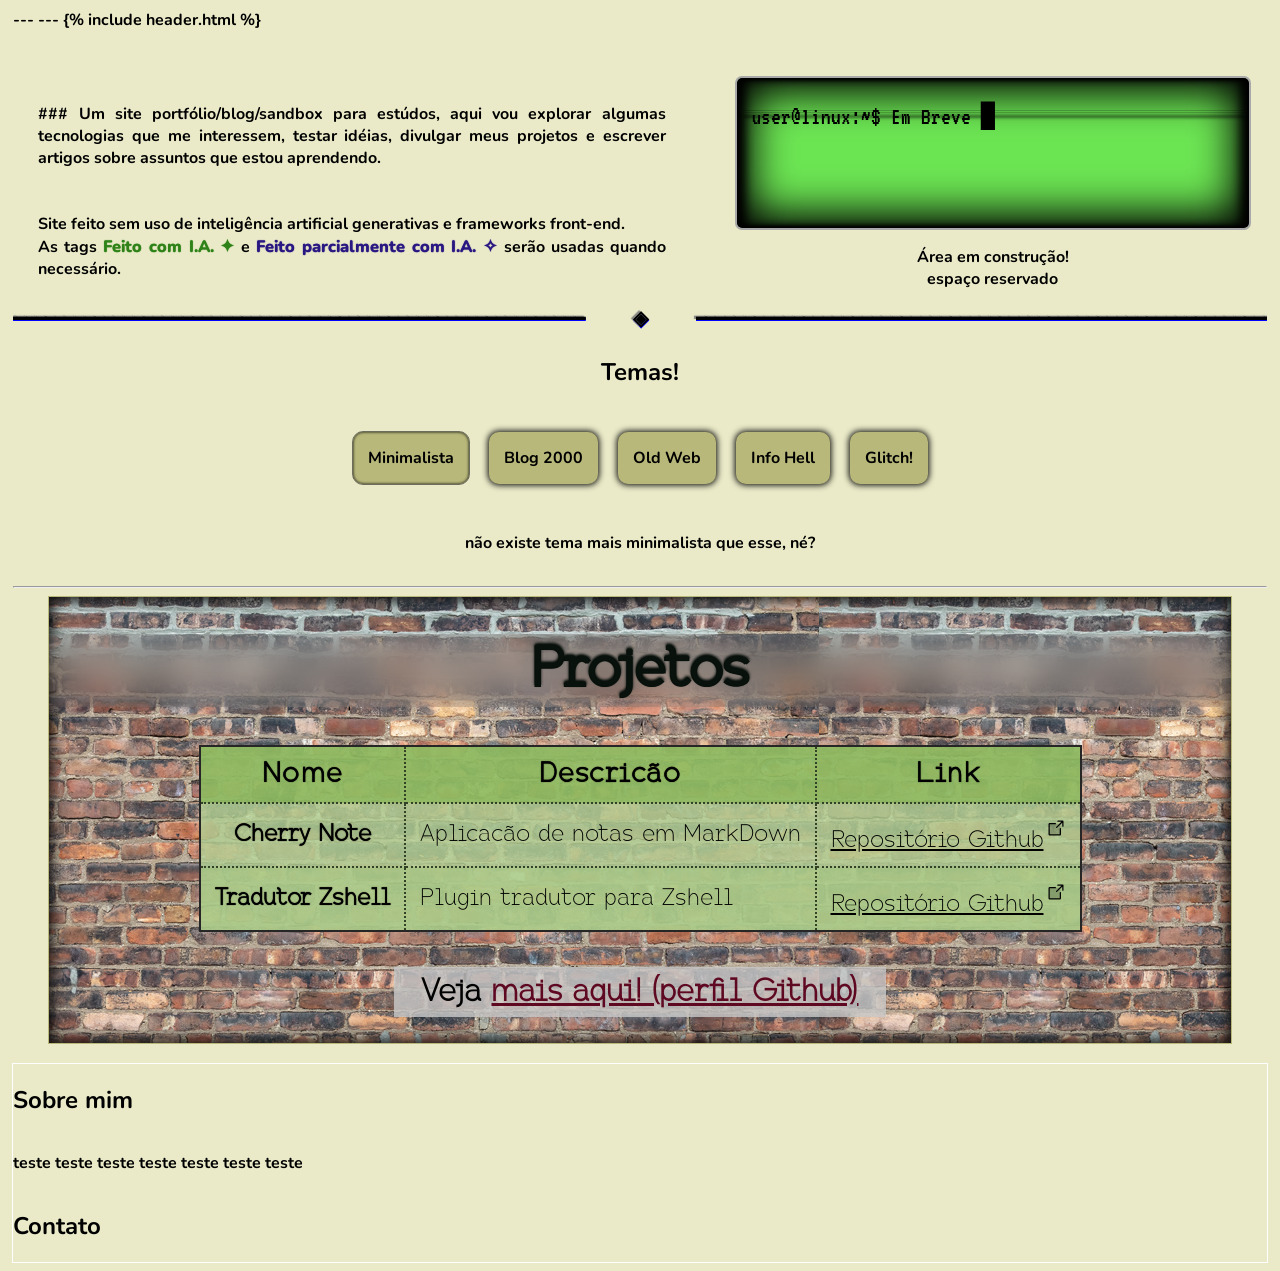
<file: index.html>
---
---
<!DOCTYPE html>
<html lang="pt-BR">
	<head>
		<title>My.Sandbox</title>
		<meta charset="UTF-8">
		<meta name="viewport" content="width=device-width, interactive-widget=resize-content,
										initial scale=1.0'">
        <link rel="shortcut icon" href="./src/favicon.png" type="image/x-icon">
        <link rel="preconnect" href="https://fonts.googleapis.com">
        <link rel="preconnect" href="https://fonts.gstatic.com" crossorigin>
        <link href="https://fonts.googleapis.com/css2?family=Momo+Trust+Display&family=Nunito:ital,wght@0,200..1000;1,200..1000&family=SN+Pro:ital,wght@0,200..900;1,200..900&family=VT323&display=swap" rel="stylesheet">
        <link rel="icon" href="./src/favicon.gif" type="image/gif">
		<link rel="stylesheet" href="css/index.css"/>
        <link rel="stylesheet" href="css/utilities.css">
        <link rel="stylesheet" href="css/header.css">
	</head>

	<body>
        {% include header.html %}
		<div class="header-text flex">
			<div class="text">
				<p>### Um site portfólio/blog/sandbox para estúdos, aqui vou explorar algumas tecnologias que me interessem, testar idéias, divulgar meus projetos e escrever artigos sobre assuntos que estou aprendendo.
				    <br>
				    <br>
				    <br>
				    Site feito sem uso de inteligência artificial generativas e frameworks front-end.<br>
				    As tags <span class="IA-total"> Feito com I.A. ✦ </span> e <span class="IA-parcial"> Feito parcialmente com I.A. ✧ </span>
				    serão usadas quando necessário.
				</p>
			</div>
			<div class="column qrcode">
                <div alt="área em construção" class="placeholder">
                    <p class="vt323 f24 terminal_text" role="img" aria-label="texto terminal">user@linux:~$ Em Breve ▊</p>
                </div>
                <p>Área em construção!<br>espaço reservado</p>
				<!-- <img alt="qr code" src="./src/qr_code.svg">
				     <p>Teste no seu celular!<br>(alguns recursos podem estar indisponíveis)</p> -->
			</div>
		</div>

		<main>

            <span class="line"></span>

			<div class="themes">
				<h2>Temas!</h2>
				<radio-picker arial-label="Butões radiais" role="radiogruop" class="flex">
					<label><input type="radio" id="theme_mini" name="tema" checked>Minimalista</label>
					<label><input type="radio" id="theme_blog" name="tema" >Blog 2000</label>
					<label><input type="radio" id="theme_old" name="tema" >Old Web</label>
					<label><input type="radio" id="theme_info" name="tema" >Info Hell</label>
					<label><input type="radio" id="theme_glitch" name="tema" >Glitch!</label>
				</radio-picker>
				<div class="p">
					<p id="p_mini">não existe tema mais minimalista que esse, né?</p>
					<p id="p_blog">carry on my wayward son...</p>
					<p id="p_old">os anos 90 eram bem mais simples</p>
					<p id="p_info">você quer cookies (não é uma pergunta)</p>
					<p id="p_glitch">G̣̣̣̣<span class="l">l</span><span class="i">i</span><span class="t">ŧ</span><span class="c">c</span><span class="h">ħ</span>!</p>
				</div>
			</div>

            <hr class="hr">

            <noscript>
                <span class="column f28 no_script">Javascript desabilitado no navegador, alguns elementos não irão funcionar corretamente</span>
            </noscript>

            <div class="flex column projetos">
                <h1>Projetos</h1>
                <div class="flex tabela_projetos">
                    <table class="f24">
                        <thead>
                            <tr>
                                <th scope="col">Nome</th>
                                <th scope="col">Descrição</th>
                                <th scope="col">Link</th>
                            </tr>
                        </thead>
                        <tbody>
                            <tr>
                                <th scope="row">Cherry Note</th>
                                <td>Aplicação de notas em MarkDown</td>
                                <td><a href="https://github.com/Sch1mith/cherry-note" target="_blank">Repositório Github<sup><svg xmlns="http://www.w3.org/2000/svg" fill="#000000" viewBox="0 0 256 256" alt="(Abre em uma nova aba)"><path d="M184,80V208a8,8,0,0,1-8,8H48a8,8,0,0,1-8-8V80a8,8,0,0,1,8-8H176A8,8,0,0,1,184,80Z" opacity="0.2"></path><path d="M224,104a8,8,0,0,1-16,0V59.32l-66.33,66.34a8,8,0,0,1-11.32-11.32L196.68,48H152a8,8,0,0,1,0-16h64a8,8,0,0,1,8,8Zm-40,24a8,8,0,0,0-8,8v72H48V80h72a8,8,0,0,0,0-16H48A16,16,0,0,0,32,80V208a16,16,0,0,0,16,16H176a16,16,0,0,0,16-16V136A8,8,0,0,0,184,128Z"></path></svg></sup></a></td>
                            </tr>
                             <tr>
                                <th scope="row">Tradutor Zshell</th>
                                <td>Plugin tradutor para Zshell</td>
                                <td><a href="https://github.com/Sch1mith/zsh-tradutor" target="_blank">Repositório Github<sup><svg xmlns="http://www.w3.org/2000/svg" fill="#000000" viewBox="0 0 256 256" alt="(Abre em uma nova aba)"><path d="M184,80V208a8,8,0,0,1-8,8H48a8,8,0,0,1-8-8V80a8,8,0,0,1,8-8H176A8,8,0,0,1,184,80Z" opacity="0.2"></path><path d="M224,104a8,8,0,0,1-16,0V59.32l-66.33,66.34a8,8,0,0,1-11.32-11.32L196.68,48H152a8,8,0,0,1,0-16h64a8,8,0,0,1,8,8Zm-40,24a8,8,0,0,0-8,8v72H48V80h72a8,8,0,0,0,0-16H48A16,16,0,0,0,32,80V208a16,16,0,0,0,16,16H176a16,16,0,0,0,16-16V136A8,8,0,0,0,184,128Z"></path></svg></sup></a></td>
                             </tr>
                        </tbody>
                    </table>
                </div>
                <h2>Veja <a class="perfil_github" href="https://github.com/Sch1mith" target="_blank">mais aqui! (perfil Github)</a></h2>
            </div>

            <div class="flex column container_sobre_mim">
                <h2>Sobre mim</h2>
                <p class="sobre_mim">teste teste teste teste teste teste teste</p>
                <div class="contato">
                    <h2>Contato</h2>
                    <link-list class="flex"></link-list>
                </div>
            </div>

		</main>
        <script src="./js/sparkle.js"></script>
	</body>
</html>
</file>
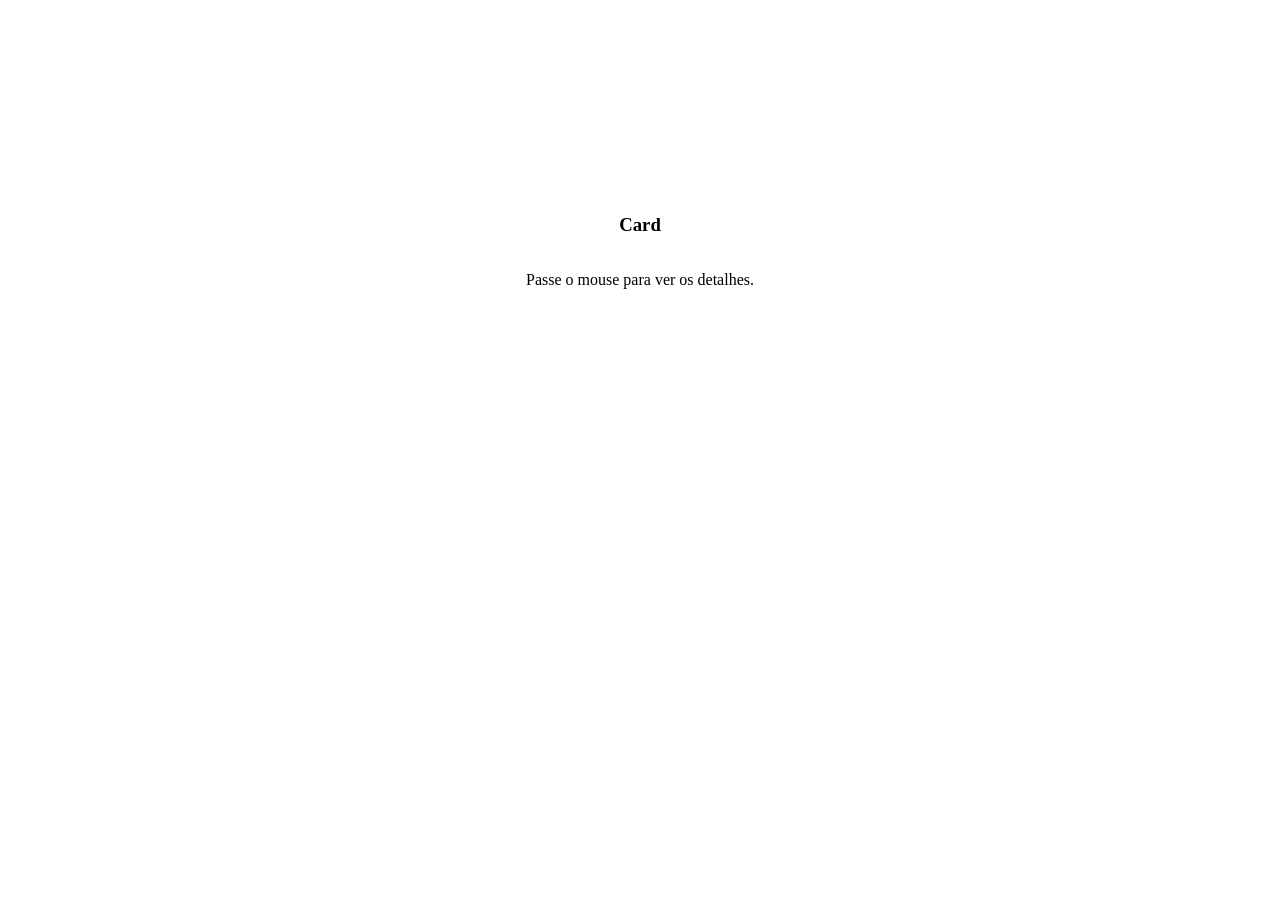
<file: atividades/3d/index.html>
<!DOCTYPE html>
<html lang="pt-BR">
	<head>
		<title>Teste 3D</title>
		<meta charset="utf-8">
		<meta name="viewport" content="width=device-width, interactive-widget=resize-content,
										initial scale=1.0'">
		<link rel="stylesheet" href="./index.css">

	</head>

	<body>
		<main>
			<div class="card-container">
				<div class="card">
					<div class="face front">
						<h3>Card</h3>
						<p>Passe o mouse para ver os detalhes.</p>
					</div>

					<div class="face back">
						<h3>Detalhes Técnicos</h3>
						<ul>
							<li>Distorção: Ativa</li>
							<li>Cores: RGB Split</li>
						</ul>
					</div>
				</div>
			</div>
		</main>
	</body>
</html>
</file>
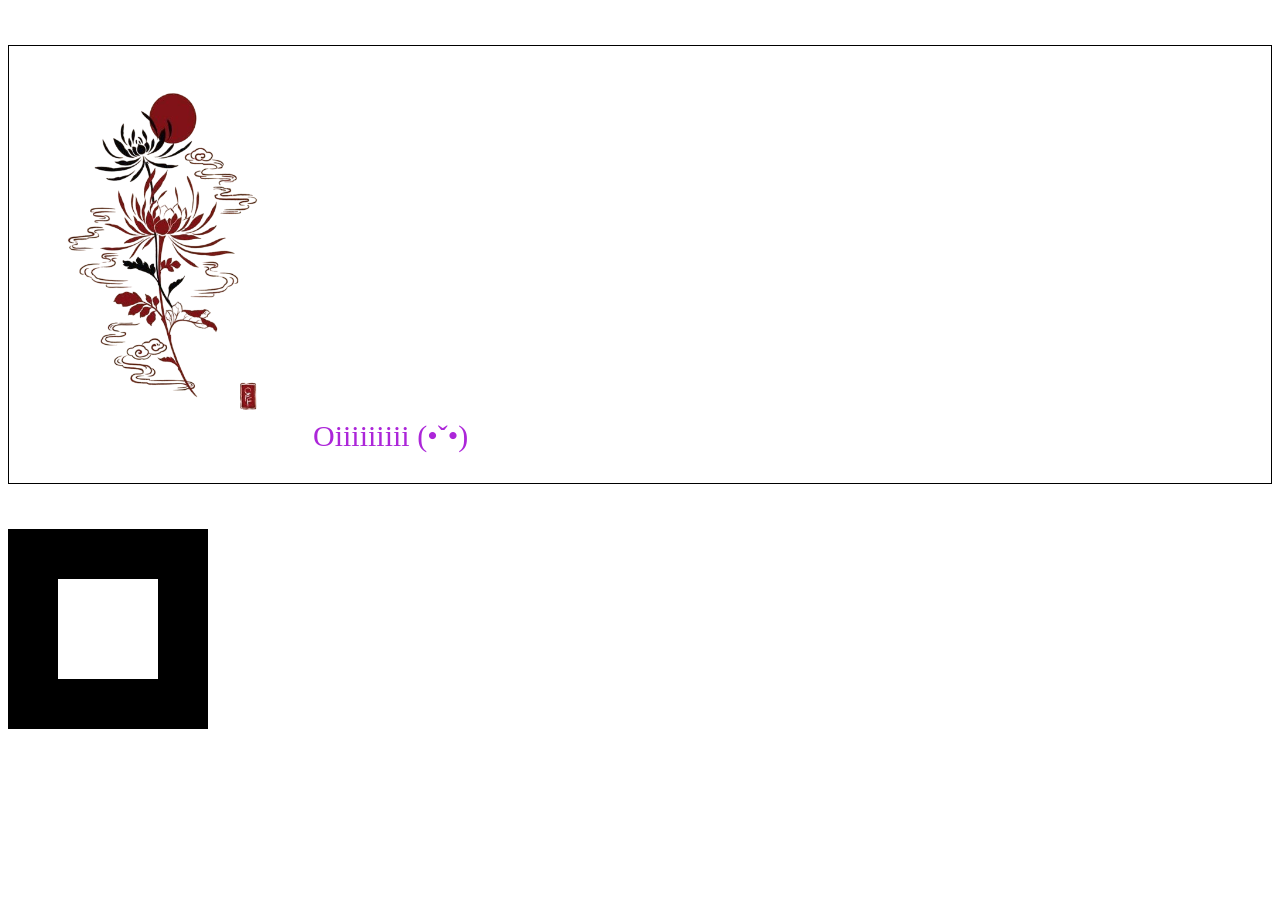
<file: atividades/animacao/index.html>
<!DOCTYPE html>

<html>
	<head>
		<title>animação</title>
		<meta charset="UTF-8">
		<meta name="viewport" content="width=device-width, initial scale=1.0">
		<link rel="stylesheet" href="./index.css">
	</head>

	<body>
		<div class="texto">
			<img alt="" src="./rosa.png"/>
			<p>Oiiiiiiiii (•ˇ•)</p>
		</div>
		<div class="pai">
			<div class="svg"></div>
		</div>
	</body>
</html>
</file>
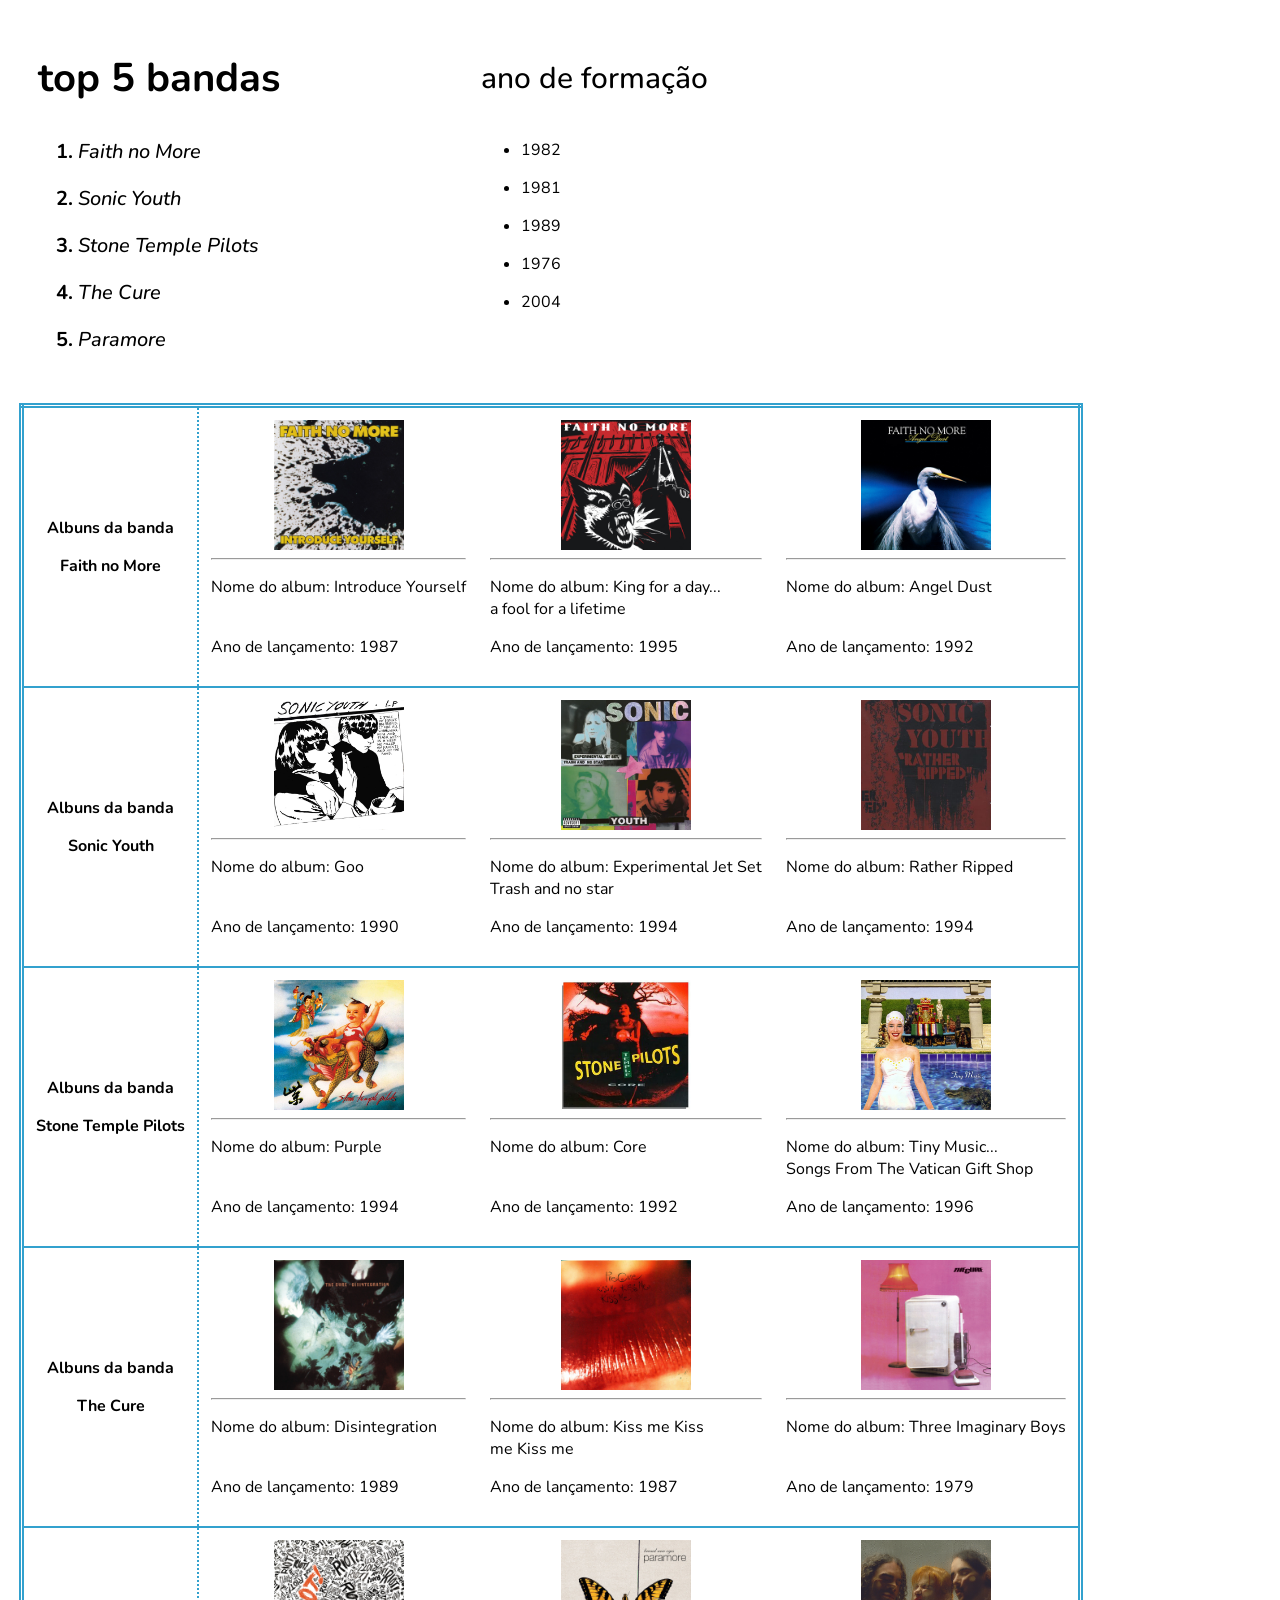
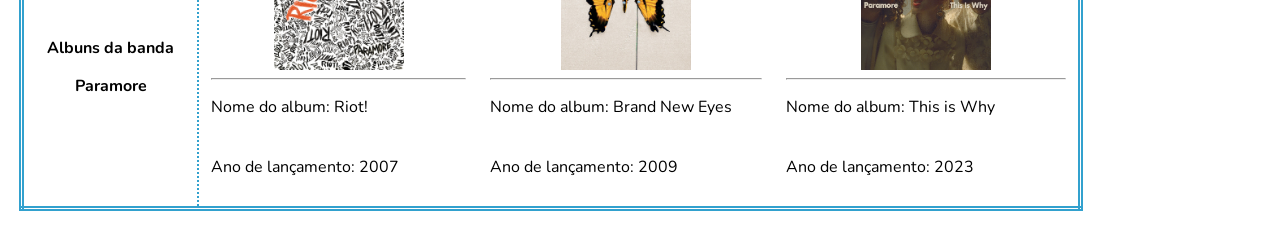
<file: atividades/atividade01/index.html>
<!doctype html>

<html lang="pt-BR">
    <head>
        <title>Página web</title>
        <meta charset="UTF-8" />
        <link rel="preconnect" href="https://fonts.googleapis.com">
        <link rel="preconnect" href="https://fonts.gstatic.com" crossorigin>
        <link href="https://fonts.googleapis.com/css2?family=Nunito:ital,wght@0,200..1000;1,200..1000&display=swap" rel="stylesheet">
        <link rel="stylesheet" href="./atividade01.css" />
    </head>

    <body>
        <div class="header">
            <div class="container__bandas">
            <h2>top 5 bandas</h2>
                <ol>
                    <li><p class="band">Faith no More</p></li>
                    <li><p class="band">Sonic Youth</p></li>
                    <li><p class="band">Stone Temple Pilots</p></li>
                    <li><p class="band">The Cure</p></li>
                    <li><p class="band">Paramore</p></li>
                </ol>
            </div>
            <div class="container__formacao">
            <h4>ano de formação</h4>
                <ul>
                    <li><p>1982</p></li>
                    <li><p>1981</p></li>
                    <li><p>1989</p></li>
                    <li><p>1976</p></li>
                    <li><p>2004</p></li>
                </ul>
            </div>
        </div>
        <div class="conteudo">
            <table class="table">
                <tr class="col">
                    <th scope="row" class="row_header">
                        <p>Albuns da banda</p>
                        <p>Faith no More</p>
                    </th>
                    <td class="row">
                        <img alt="capa do album introduce yourself" class="images_table"
                        src="./src/introduce_yourself" />
                        <hr>
                        <p>Nome do album: Introduce Yourself<br>&#8203</p>
                        <p>Ano de lançamento: 1987</p>
                    </td>
                    <td class="row">
                        <img alt="capa do album king for a day" class="images_table"
                        src="./src/king_for_a_day" />
                        <hr>
                        <p>Nome do album: King for a day...<br> a fool for a lifetime</p>
                        <p>Ano de lançamento: 1995</p>
                    </td>
                    <td class="row">
                        <img alt="capa do album Angel Dust" class="images_table"
                        src="./src/angel_dust" />
                        <hr>
                        <p>Nome do album: Angel Dust<br>&#8203</p>
                        <p>Ano de lançamento: 1992</p>
                    </td>
                </tr>
                <tr class="col">
                    <th scope="row" class="row_header">
                        <p>Albuns da banda</p>
                        <p>Sonic Youth</p>
                    </th>
                    <td class="row">
                        <img alt="capa do album goo" class="images_table" src="./src/Goo" />
                        <hr>
                        <p>Nome do album: Goo<br>&#8203</p>
                        <p>Ano de lançamento: 1990</p>
                    </td>
                    <td class="row">
                        <img alt="capa do album Experimental jet set trash and no star"
                        class="images_table" src="./src/experimental_jet_set" />
                        <hr>
                        <p>Nome do album: Experimental Jet Set<br>
                                        Trash and no star</p>
                        <p>Ano de lançamento: 1994</p>
                    </td>
                    <td class="row">
                        <img alt="capa do album Rather Ripped" class="images_table"
                        src="./src/rather_ripped" />
                        <hr>
                        <p>Nome do album: Rather Ripped<br>&#8203</p>
                        <p>Ano de lançamento: 1994</p>
                    </td>
                </tr>
                <tr class="col">
                    <th scope="row" class="row_header">
                        <p>Albuns da banda</p>
                        <p>Stone Temple Pilots</p>
                    </th>
                    <td class="row">
                        <img alt="capa do album purple" class="images_table" src="./src/purple" />
                        <hr>
                        <p>Nome do album: Purple<br>&#8203</p>
                        <p>Ano de lançamento: 1994</p>
                    </td>
                    <td class="row">
                        <img alt="capa do album core" class="images_table" src="./src/core" />
                        <hr>
                        <p>Nome do album: Core<br>&#8203</p>
                        <p>Ano de lançamento: 1992</p>
                    </td>
                    <td class="row">
                        <img alt="capa do album tiny music" class="images_table"
                        src="./src/tiny_music" />
                        <hr>
                        <p>Nome do album: Tiny Music...<br>Songs From The Vatican Gift Shop</p>
                        <p>Ano de lançamento: 1996</p>
                    </td>
                </tr>
                <tr class="col">
                    <th scope="row" class="row_header">
                        <p>Albuns da banda</p>
                        <p>The Cure</p>
                    </th>
                    <td class="row">
                        <img alt="capa do album disintegration" class="images_table"
                        src="./src/disintegration" />
                        <hr>
                        <p>Nome do album: Disintegration<br>&#8203</p>
                        <p>Ano de lançamento: 1989</p>
                    </td>
                    <td class="row">
                        <img alt="capa do album kiss me" class="images_table" src="./src/kiss_me" />
                        <hr>
                        <p>Nome do album: Kiss me Kiss<br> me Kiss me</p>
                        <p>Ano de lançamento: 1987</p>
                    </td>
                    <td class="row">
                        <img alt="capa do album three imaginary boys" class="images_table"
                        src="./src/three_imaginary_boys" />
                        <hr>
                        <p>Nome do album: Three Imaginary Boys<br>&#8203</p>
                        <p>Ano de lançamento: 1979</p>
                    </td>
                </tr>
                <tr class="col">
                    <th scope="row" class="row_header">
                        <p>Albuns da banda</p>
                        <p>Paramore</p>
                    </th>
                    <td class="row">
                        <img alt="capa do album riot" class="images_table" src="./src/riot" />
                        <hr>
                        <p>Nome do album: Riot!<br>&#8203</p>
                        <p>Ano de lançamento: 2007</p>
                    </td>
                    <td class="row">
                        <img alt="capa do album brand new eyes" class="images_table"
                        src="./src/brand_new_eyes" />
                        <hr>
                        <p>Nome do album: Brand New Eyes<br>&#8203</p>
                        <p>Ano de lançamento: 2009</p>
                    </td>
                    <td class="row">
                        <img alt="capa do album this is why" class="images_table"
                        src="./src/this_is_why" />
                        <hr>
                        <p>Nome do album: This is Why<br>&#8203</p>
                        <p>Ano de lançamento: 2023</p>
                    </td>
                </tr>
            </table>
        </div>
    </body>
</html>
</file>
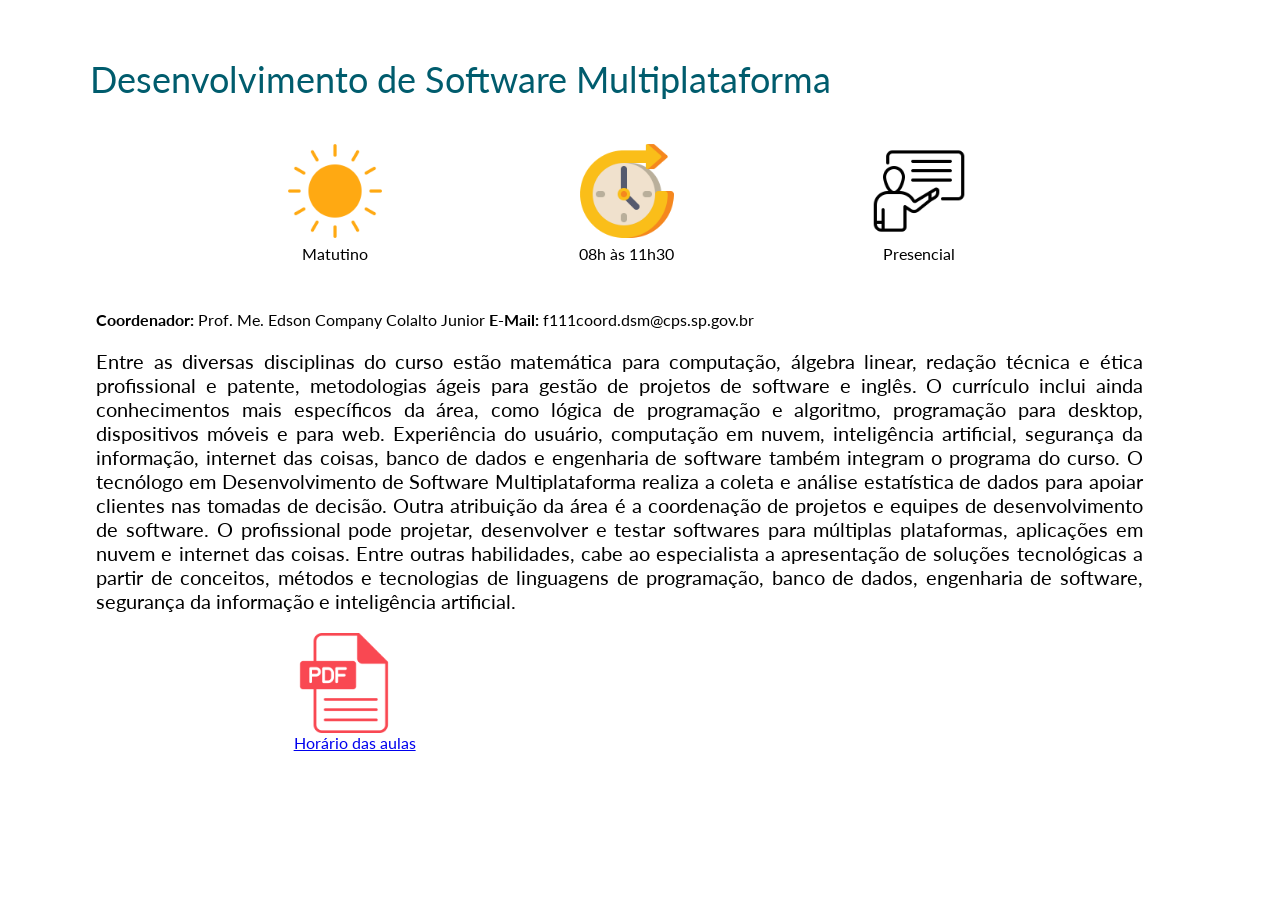
<file: atividades/atividade02/index.html>
<!DOCTYPE html>

<html lang="pt BR">
	<head>
		<meta charset="UTF-8"/>
		<title>Página Web</title>
		<link rel="stylesheet" href="./atividade02.css"/>
		<link rel="preconnect" href="https://fonts.googleapis.com">
		<link rel="preconnect" href="https://fonts.gstatic.com" crossorigin>
		<link href="https://fonts.googleapis.com/css2?family=Lato:ital,wght@0,100;0,300;0,400;0,700;0,900;1,100;1,300;1,400;1,700;1,900&display=swap" rel="stylesheet">
	</head>

	<body>
		<header>
			<h2>Desenvolvimento de Software Multiplataforma</h2>
			<span class="linha"></span>
			<div class="imagens">
				<figure>
					<img alt="sol" src="./src/matutino"/>
					<figcaption> Matutino </figcaption>
				</figure>
				<figure>
					<img alt="relogio" src="./src/relogio"/>
					<figcaption> 08h às 11h30 </figcaption>
				</figure>
				<figure>
					<img alt="sala_de_aula" src="./src/sala_de_aula"/>
					<figcaption> Presencial </figcaption>
				</figure>
			</div>
		</header>

		<div class="conteudo">
			<div class="texto">
				 <p>
					<span class="negrito">Coordenador: </span> Prof. Me. Edson Company Colalto Junior
					<span class="negrito">E-Mail: </span> f111coord.dsm@cps.sp.gov.br
			    </p>
			    <p class="intro">
					Entre as diversas disciplinas do curso estão matemática para computação, álgebra linear, redação técnica e ética profissional e patente, metodologias ágeis para gestão de projetos de software e inglês. O currículo inclui ainda conhecimentos mais específicos da área, como lógica de programação e algoritmo, programação para desktop, dispositivos móveis e para web. Experiência do usuário, computação em nuvem, inteligência artificial, segurança da informação, internet das coisas, banco de dados e engenharia de software também integram o programa do curso. O tecnólogo em Desenvolvimento de Software Multiplataforma realiza a coleta e análise estatística de dados para apoiar clientes nas tomadas de decisão. Outra atribuição da área é a coordenação de projetos e equipes de desenvolvimento de software. O profissional pode projetar, desenvolver e testar softwares para múltiplas plataformas, aplicações em nuvem e internet das coisas. Entre outras habilidades, cabe ao especialista a apresentação de soluções tecnológicas a partir de conceitos, métodos e tecnologias de linguagens de programação, banco de dados, engenharia de software, segurança da informação e inteligência artificial.
			    </p>
			</div>
			<div class="pdf">
				<a href="./tabela_atividade02.html">
					<img alt="icone pdf" src="./src/pdf"/>
					<p style="margin-top: -3px">Horário das aulas</p>
				</a>
			</div>
		</div>
	</body>
</html>
</file>
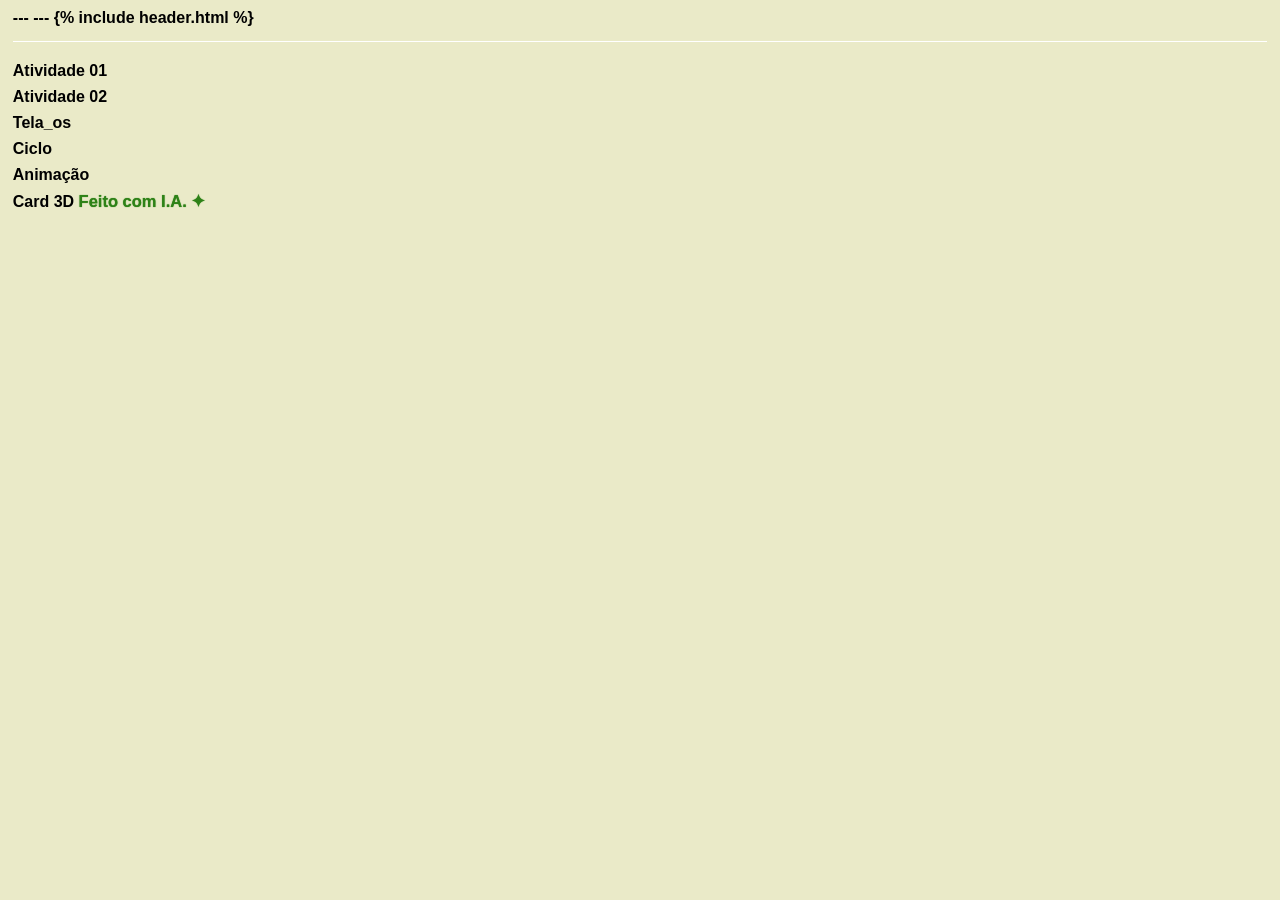
<file: projetos.html>
---
---
<!DOCTYPE html>
<html lang="pt-BR">
    <head>
        <title>My.Projetos</title>
        <meta charset="UTF-8">
        <meta name="viewport" content="width=device-width, interactive-widget=resize-content,
                    initial scale=1.0'">
        <link rel="preconnect" href="https://fonts.googleapis.com">
        <link rel="preconnect" href="https://fonts.gstatic.com" crossorigin>
        <link href="https://fonts.googleapis.com/css2?family=Noto+Sans+Symbols+2&family=Nunito+Sans:ital,opsz,wght@0,6..12,200..1000;1,6..12,200..1000&family=SN+Pro:ital,wght@0,200..900;1,200..900&display=swap" rel="stylesheet">
        <link rel="stylesheet" href="css/header.css"/>
        <link rel="stylesheet" href="css/utilities.css"/>
        <link rel="stylesheet" href="css/projetos.css"/>

    </head>

    <body>
        {% include header.html %}
        <span class="simple-line"></span>
        <main class="flex">
            <section class="principal flex">
                <div class="">
                <div class="column links">
                    <a href="atividades/atividade01/index.html">Atividade 01</a>
                    <a href="atividades/atividade02/index.html">Atividade 02</a>
                    <a href="atividades/tela_os/index.html">Tela_os</a>
                    <a href="atividades/ciclo/index.html">Ciclo</a>
                    <a href="atividades/animacao/index.html">Animação</a>
                    <a href="atividades/3d/index.html" id="desktop">Card 3D <span class="IA-total"> Feito com I.A. ✦ </span><span class="desktop">(recurso indisponivel para dispositivos touch screen)</span></a>
                </div>
            </section>
        </Main>
    </body>
</html>
</file>
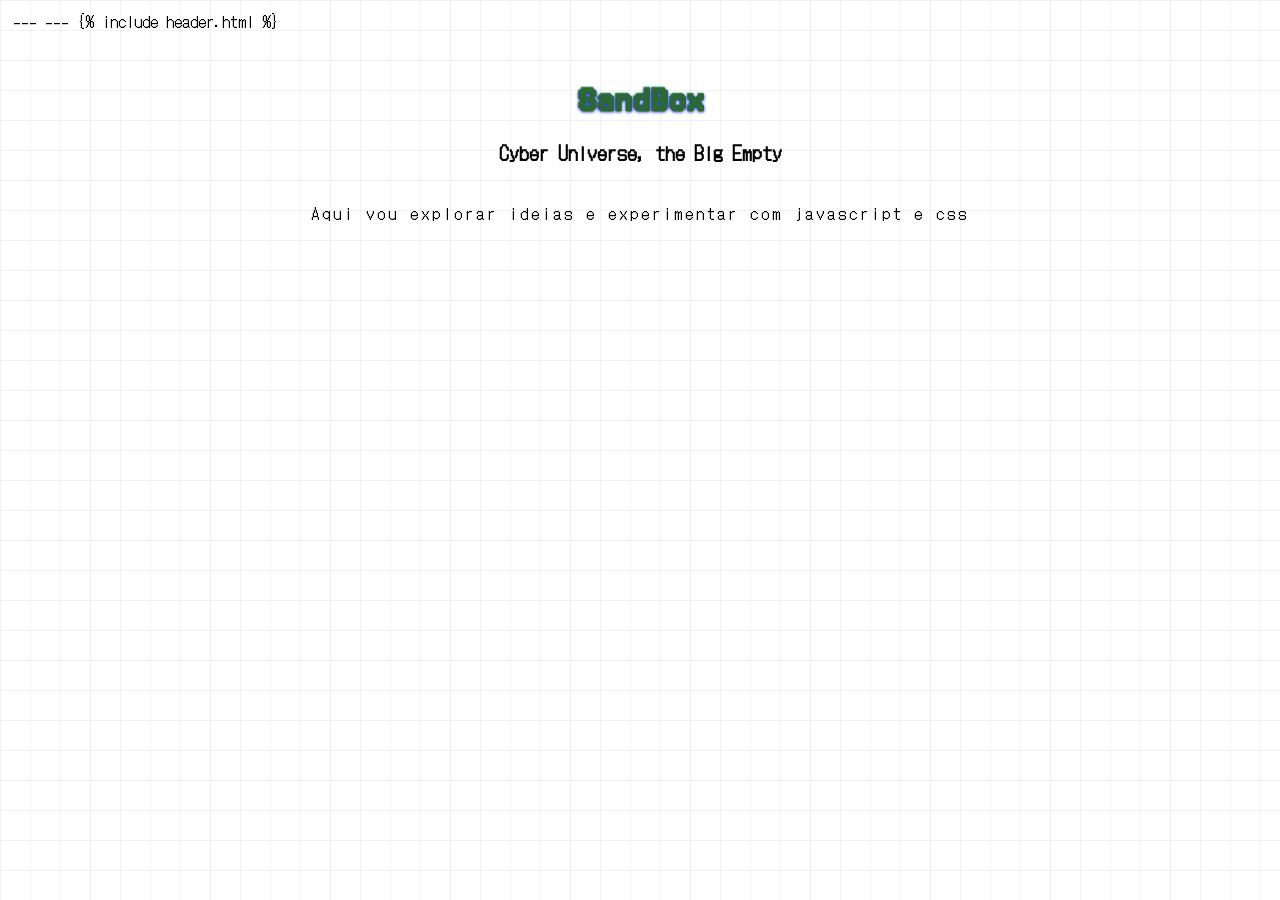
<file: sandbox.html>
---
---
<!DOCTYPE html>
<html lang="pt-BR">
	<head>
		<meta charset="UTF-8">
		<link rel="preconnect" href="https://fonts.googleapis.com">
		<link rel="preconnect" href="https://fonts.gstatic.com" crossorigin>
		<link href="https://fonts.googleapis.com/css2?family=DotGothic16&family=SN+Pro:ital,wght@0,200..900;1,200..900&family=Noto+Sans+Symbols+2&family=Jersey+15&family=Yarndings+20&display=swap" rel="stylesheet">
		<link rel="stylesheet" href="./css/sandbox.css">
		<link rel="stylesheet" href="./css/header.css">
	</head>

	<body>
		{% include header.html %}
		<div class="presentation flex">
			<h1 class="h1-presentation">SandBox</h1>
            <h3 class="h3-presentation">Cyber Universe, the Big Empty</h3>
			<p>Aqui vou explorar ideias e experimentar com javascript e css</p>
		</div>
		<main class="flex">
			<div class="banner">
				<p></p>
			</div>
		</main>
	</body>
</html>
</file>
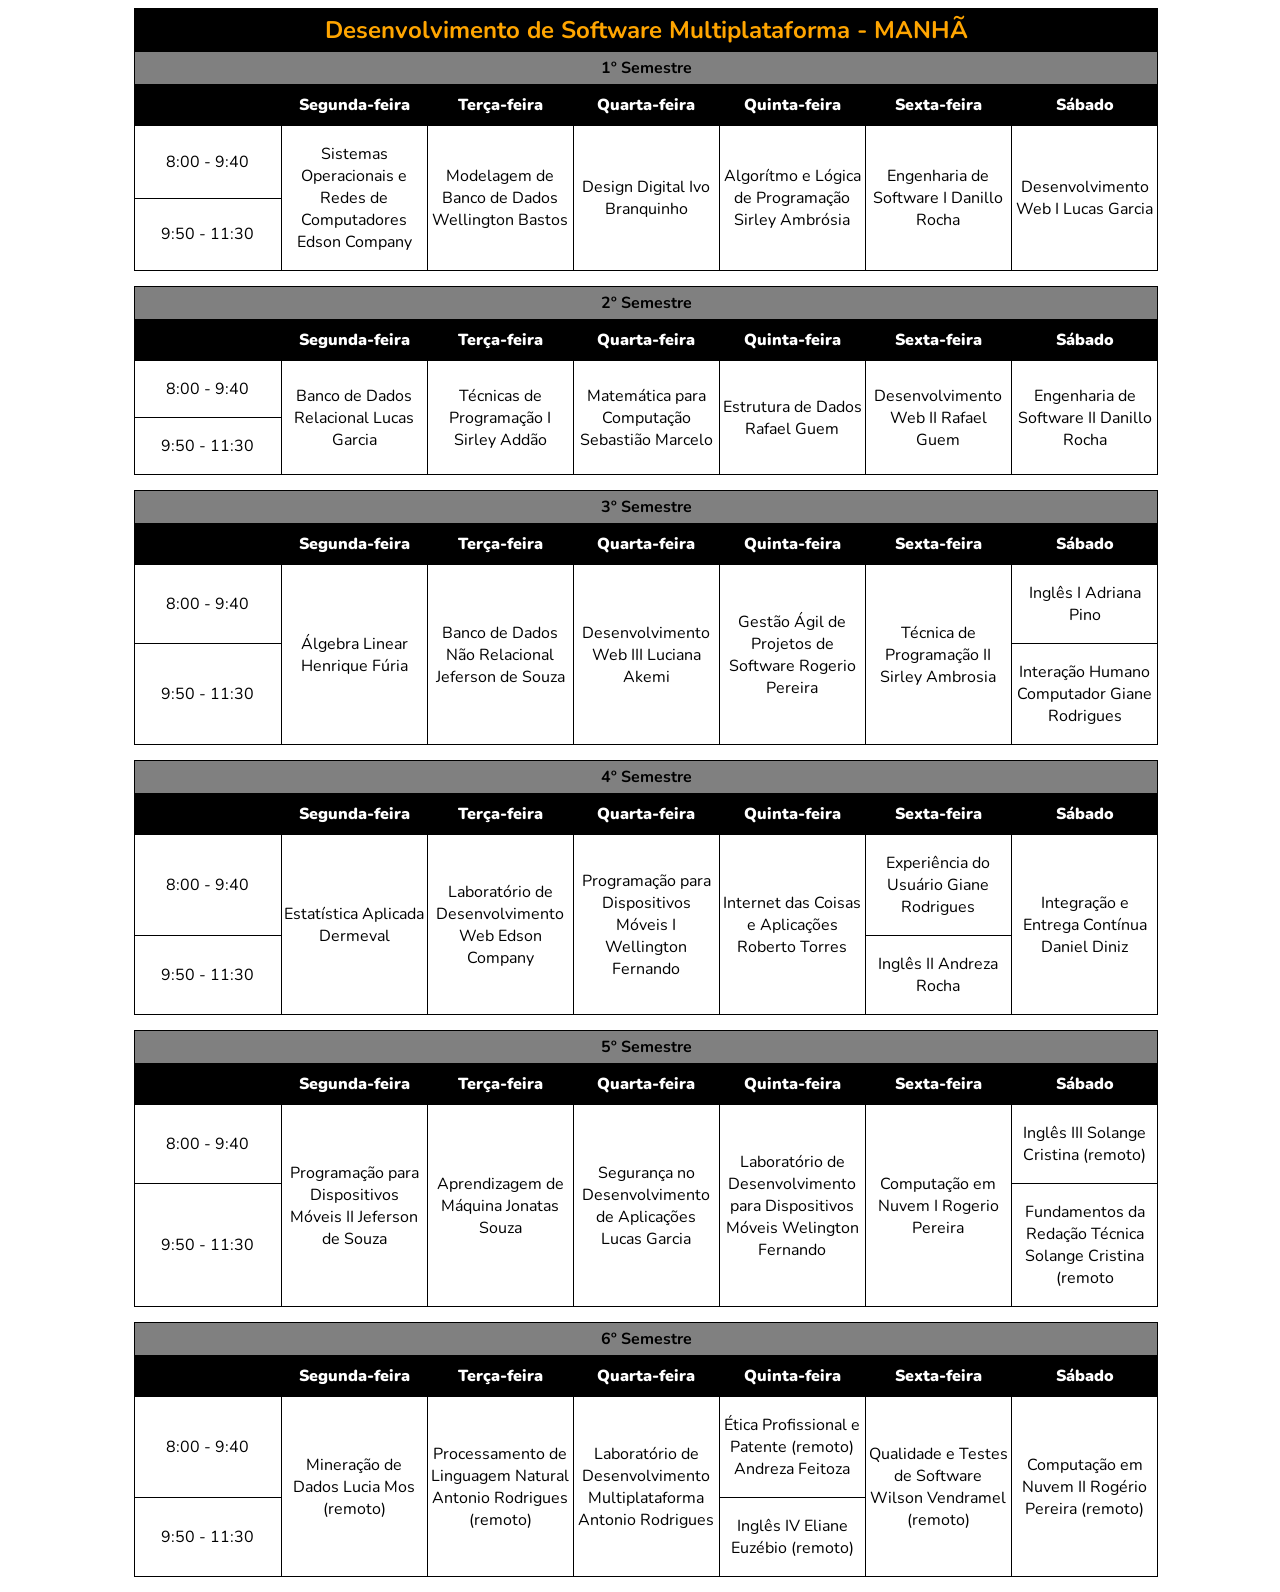
<file: atividades/atividade02/tabela_atividade02.html>
<!DOCTYPE html>

<html lang="pt-BR">

	<head>
		<meta charset="UTF-8"/>
		<title>Tabela</title>
		<link rel="stylesheet" href="./tabela_atividade02.css"/>
		<link rel="preconnect" href="https://fonts.googleapis.com">
		<link rel="preconnect" href="https://fonts.gstatic.com" crossorigin>
		<link href="https://fonts.googleapis.com/css2?family=Nunito:ital,wght@0,200..1000;1,200..1000&display=swap" rel="stylesheet">
	</head>

	<body>
		<div class="conteudo">
			<table>
				<tr>
					<td colspan="7"><h2 class="titulo">Desenvolvimento de
					Software Multiplataforma - MANHÃ</h2></td>
				</tr>
				<tr>
					<td class="primeira_linha" colspan="7"><p>1º Semestre</p></td>
				</tr>
				<tr class="segunda_linha">
					<td></td>
					<td><p>Segunda-feira</p></td>
					<td><p>Terça-feira</p></td>
					<td><p>Quarta-feira</p></td>
					<td><p>Quinta-feira</p></td>
					<td><p>Sexta-feira</p></td>
					<td><p>Sábado</p></td>
				</tr>
				<tr>
					<td><p>8:00 - 9:40</p></td>
					<td rowspan="2"><p>Sistemas Operacionais e
					 Redes de Computadores Edson Company</p></td>
					<td rowspan="2"><p>Modelagem de Banco de Dados Wellington Bastos</p></td>
					<td rowspan="2"><p>Design Digital Ivo Branquinho</p></td>
					<td rowspan="2"><p>Algorítmo e Lógica de Programação Sirley Ambrósia</p></td>
					<td rowspan="2"><p>Engenharia de Software I Danillo Rocha</p></td>
					<td rowspan="2"><p>Desenvolvimento Web I Lucas Garcia</p></td>
				</tr>
				<tr>
					<td><p>9:50 - 11:30</p></td>
				</tr>
			</table>
			<table>
				<tr>
					<td class="primeira_linha" colspan="7"><p>2º Semestre</p></td>
				</tr>
				<tr class="segunda_linha">
					<td></td>
					<td><p>Segunda-feira</p></td>
					<td><p>Terça-feira</p></td>
					<td><p>Quarta-feira</p></td>
					<td><p>Quinta-feira</p></td>
					<td><p>Sexta-feira</p></td>
					<td><p>Sábado</p></td>
				</tr>
				<tr>
					<td><p>8:00 - 9:40</p></td>
					<td rowspan="2"><p>Banco de Dados Relacional Lucas Garcia</p></td>
					<td rowspan="2"><p>Técnicas de Programação I Sirley Addão</p></td>
					<td rowspan="2"><p>Matemática para Computação Sebastião Marcelo</p></td>
					<td rowspan="2"><p>Estrutura de Dados Rafael Guem</p></td>
					<td rowspan="2"><p>Desenvolvimento Web II Rafael Guem</p></td>
					<td rowspan="2"><p>Engenharia de Software II Danillo Rocha</p></td>
				</tr>
				<tr>
					<td><p>9:50 - 11:30</p></td>
				</tr>
			</table>
			<table>
				<tr>
					<td class="primeira_linha" colspan="7"><p>3º Semestre</p></td>
				</tr>
				<tr class="segunda_linha">
					<td></td>
					<td><p>Segunda-feira</p></td>
					<td><p>Terça-feira</p></td>
					<td><p>Quarta-feira</p></td>
					<td><p>Quinta-feira</p></td>
					<td><p>Sexta-feira</p></td>
					<td><p>Sábado</p></td>
				</tr>
				<tr>
					<td><p>8:00 - 9:40</p></td>
					<td rowspan="2"><p>Álgebra Linear Henrique Fúria</p></td>
					<td rowspan="2"><p>Banco de Dados Não Relacional Jeferson de Souza</p></td>
					<td rowspan="2"><p>Desenvolvimento Web III Luciana Akemi</p></td>
					<td rowspan="2"><p>Gestão Ágil de Projetos de Software Rogerio Pereira</p></td>
					<td rowspan="2"><p>Técnica de Programação II Sirley Ambrosia</p></td>
					<td class="aula_conjunta"><p>Inglês I Adriana Pino</p></td>
				</tr>
				<tr>
					<td><p>9:50 - 11:30</p></td>
					<td><p>Interação Humano Computador Giane Rodrigues</p></td>
				</tr>
			</table>
			<table>
				<tr>
					<td class="primeira_linha" colspan="7"><p>4º Semestre</p></td>
				</tr>
				<tr class="segunda_linha">
					<td></td>
					<td><p>Segunda-feira</p></td>
					<td><p>Terça-feira</p></td>
					<td><p>Quarta-feira</p></td>
					<td><p>Quinta-feira</p></td>
					<td><p>Sexta-feira</p></td>
					<td><p>Sábado</p></td>
				</tr>
				<tr>
					<td><p>8:00 - 9:40</p></td>
					<td rowspan="2"><p>Estatística Aplicada Dermeval</p></td>
					<td rowspan="2"><p>Laboratório de Desenvolvimento Web Edson Company</p></td>
					<td rowspan="2"><p>Programação para Dispositivos Móveis I
					Wellington Fernando</p></td>
					<td rowspan="2"><p>Internet das Coisas e Aplicações Roberto Torres</p></td>
					<td class="aula_conjunta"><p>Experiência do Usuário Giane Rodrigues</p></td>
					<td rowspan="2"><p>Integração e Entrega Contínua Daniel Diniz</p></td>
				</tr>
				<tr>
					<td><p>9:50 - 11:30</p></td>
					<td><p>Inglês II Andreza Rocha</p></td>
				</tr>
			</table>
			<table>
				<tr>
					<td class="primeira_linha" colspan="7"><p>5º Semestre</p></td>
				</tr>
				<tr class="segunda_linha">
					<td></td>
					<td><p>Segunda-feira</p></td>
					<td><p>Terça-feira</p></td>
					<td><p>Quarta-feira</p></td>
					<td><p>Quinta-feira</p></td>
					<td><p>Sexta-feira</p></td>
					<td><p>Sábado</p></td>
				</tr>
				<tr>
					<td><p>8:00 - 9:40</p></td>
					<td rowspan="2"><p>Programação para Dispositivos Móveis II
					 Jeferson de Souza</p></td>
					<td rowspan="2"><p>Aprendizagem de Máquina Jonatas Souza</p></td>
					<td rowspan="2"><p>Segurança no Desenvolvimento de
					Aplicações Lucas Garcia</p></td>
					<td rowspan="2"><p>Laboratório de Desenvolvimento para
					Dispositivos Móveis Welington Fernando</p></td>
					<td rowspan="2"><p>Computação em Nuvem I Rogerio Pereira</p></td>
					<td class="aula_conjunta" ><p>Inglês III Solange Cristina (remoto)</p></td>
				</tr>
				<tr>
					<td><p>9:50 - 11:30</p></td>
					<td><p>Fundamentos da Redação Técnica Solange Cristina (remoto</p></td>
				</tr>
			</table>
			<table>
				<tr>
					<td class="primeira_linha" colspan="7"><p>6º Semestre</p></td>
				</tr>
				<tr class="segunda_linha">
					<td></td>
					<td><p>Segunda-feira</p></td>
					<td><p>Terça-feira</p></td>
					<td><p>Quarta-feira</p></td>
					<td><p>Quinta-feira</p></td>
					<td><p>Sexta-feira</p></td>
					<td><p>Sábado</p></td>
				</tr>
				<tr>
					<td><p>8:00 - 9:40</p></td>
					<td rowspan="2"><p>Mineração de Dados Lucia Mos (remoto)</p></td>
					<td rowspan="2"><p>Processamento de Linguagem Natural
					Antonio Rodrigues (remoto)</p></td>
					<td rowspan="2"><p>Laboratório de Desenvolvimento Multiplataforma
					Antonio Rodrigues</p></td>
					<td class="aula_conjunta"><p>Ética Profissional e Patente (remoto)
					Andreza Feitoza</p></td>
					<td rowspan="2"><p>Qualidade e Testes de Software
					Wilson Vendramel (remoto)</p></td>
					<td rowspan="2"><p>Computação em Nuvem II Rogério Pereira (remoto)</p></td>
				</tr>
				<tr>
					<td><p>9:50 - 11:30</p></td>
					<td><p>Inglês IV Eliane Euzébio (remoto)</p></td>
				</tr>
			</table>
		</div>
	</body>

</html>
</file>
<file: css/index.css>
@font-face {
    font-family: 'Chamos';
    src: url('../src/fonts/CHAMOS.otf') format('opentype');
    font-weight: normal;
    font-style: normal;
    font-display: swap;
}


body {
    .header-text {
        margin-top: 5svh;
	    justify-content: space-between;
	    @media (width <=800px) {
		    flex-direction: column;
	    }
	    @media (width < 480px) {
		    margin: 0;
        }

	    .text{
		    margin-left: 2svw;
		    text-align: justify;
		    align-content: center;
		    max-width: 50%;
		    @media (width <=800px) {
			    justify-content: center;
			    text-align: justify;
			    margin: 1rem;
			    max-width: 100%;

		    }
		    @media (width <480px) {
			    margin: 0;
                border-radius: 10px;
		    }
	    }

	    .qrcode{
		    flex-direction: column;
		    align-items: center;
		    margin-right: 1.3svw;
		    @media (width <= 480px) {
			    display: none;
		    }

            .placeholder {
                width: 512px;
                height: 150px;
                border: 2px solid darkgrey;
                border-radius: 7px;
                box-shadow: inset 0px 0px 40px 15px #000, inset 8px 0 10px 0px #000,
                            inset -8px 0 10px 0 #000, inset 0 2px 3px 0 #000, inset 0 -2px 3px 0 #000;
                background-color: hsl(110 74.1% 61.3%);
                justify-content: flex-start;
                display: flex;
                .terminal_text {
                    color: black;
                    margin-left: 15px;
                    z-index: 2;
                    &:first-letter {
                        display: inline-block;
                        font-size: 2.2rem;
                        margin-bottom: 5px;
                    }
                }
            }

            .placeholder::before {
                content: '';
                position: absolute;
                width: 500px;
                margin-left: 6px;
                margin-bottom: 5px;
                border: 1px solid rgb(0, 0, 0, 0.2);
                box-shadow: 0px 5px 3px 0 rgb(0, 0, 0, 0.5);
                transform: translateY(-110px);
                transition: transform 0.3s linear;
                align-self: flex-end;
                height: 1px;
                animation: crt 5s linear infinite;
                z-index: 1;
            }

		    img {
			    -webkit-user-select: none;
			    user-select: none;
			    width: 150px;
			    height: 150px;
			    border: 2px solid rgb(0, 0, 0, 0.5);
			    border-radius: 7px;
		    }

		    p {
			    text-align: center;
		    }
	    }

    }

    main {
	    .line{
		    font-family: "Noto Sans Symbols 2", sans-serif;
		    font-size: 2rem;
		    overflow: hidden;
		    height: 3rem;
		    display: flex;
		    justify-content: center;
		    width: 100%;

		    &::before{
			    content: "🭹🭹🭹🭹🭹🭹🭹🭹🭹🭹🭹🭹🭹🭹🭹🭹🭹🭹🭹🭹🭹🭹🭹🭹🭹🭹🭹🭹🭹🭹🭹🭹🭹🭹🭹🭹🭹🭹🭹🭹🭹🭹🭹🭹🭹🭹🭹🭹🭹🭹🭹🭹🭹🭹🭹🭹🭹🭹🭹🭹🭹🭹🭹🭹🭹🭹🭹🭹🭹🭹🭹🭹🭹🭹🭹🭹🭹🭹🭹🭹🭹🭹🭹🭹🭹🭹🭹🭹🭹🭹🭹🭹🭹🭹🭹🭹🭹🭹🭹🭹🭹🭹🭹🭹🭹🭹🭹🭹🭹🭹🭹🭹🭹🭹🭹🭹🭹🭹🭹🭹🭹🭹🭹🭹🭹🭹🭹🭹🭹🭹🭹🭹🭹🭹🭹🭹🭹🭹🭹🭹🭹🭹🭹🭹🭹🭹🭹🭹🭹🭹🭹🭹🭹🭹🭹🭹🭹🭹🭹🭹🭹🭹🭹🭹🭹🭹🭹🭹🭹🭹🭹🭹🭹🭹🭹🭹🭹🭹🭹🭹         ◈         🭹🭹🭹🭹🭹🭹🭹🭹🭹🭹🭹🭹🭹🭹🭹🭹🭹🭹🭹🭹🭹🭹🭹🭹🭹🭹🭹🭹🭹🭹🭹🭹🭹🭹🭹🭹🭹🭹🭹🭹🭹🭹🭹🭹🭹🭹🭹🭹🭹🭹🭹🭹🭹🭹🭹🭹🭹🭹🭹🭹🭹🭹🭹🭹🭹🭹🭹🭹🭹🭹🭹🭹🭹🭹🭹🭹🭹🭹🭹🭹🭹🭹🭹🭹🭹🭹🭹🭹🭹🭹🭹🭹🭹🭹🭹🭹🭹🭹🭹🭹🭹🭹🭹🭹🭹🭹🭹🭹🭹🭹🭹🭹🭹🭹🭹🭹🭹🭹🭹🭹🭹🭹🭹🭹🭹🭹🭹🭹🭹🭹🭹🭹🭹🭹🭹🭹🭹🭹🭹🭹🭹🭹🭹🭹🭹🭹🭹🭹🭹🭹🭹🭹🭹🭹🭹🭹🭹🭹🭹🭹🭹🭹🭹🭹🭹🭹🭹🭹🭹🭹🭹🭹🭹🭹🭹🭹🭹🭹🭹🭹";
			    letter-spacing: -0.2px;
			    color: var(--text);
			    text-shadow: -1.5px -1.5px 1px grey,
						     0.5px 0.5px blue;
			    white-space: pre;
		    }
	    }

	    .themes{
		    display: flex; /*Altere aqui para flex ou none para a aba temas reaparecer*/
		    flex-direction: column;
		    align-items: center;

		    radio-picker {
			    gap: 2rem;
			    height: 10rem;
			    align-items: center;
			    label {
				    &:has(input:checked) {
					    outline: 1px solid #0008;
					    box-shadow: inset 0px 0px 3px #000000;
				    }
				    &:has(:not(input:checked)) {
					    box-shadow: 0px 0px 6px 1px #000000;
				    }

				    -webkit-user-select: none;
				    user-select: none;

				    box-shadow: inset 0px 0px 1.2px 0px #000;
				    padding: 1.5rem;
                    border-radius: 10px;
				    background: var(--bg-darker);
				    &:hover{
                        background: var(--button);
                        color: white;
                        cursor: pointer;
                        text-shadow: 0 0 1px black;
                        box-shadow: inset 0 0 3px 2px var(--text);
                    }
				    &:active{ background: #0009; }
			    }

			    &:has(#theme_mini:checked) + .p #p_mini,
			    &:has(#theme_blog:checked) + .p #p_blog,
			    &:has(#theme_old:checked) + .p #p_old,
			    &:has(#theme_info:checked) + .p #p_info { --display-p: block; }
			    &:has(#theme_glitch:checked) + .p #p_glitch {--display-p: inline-block; }

			    &:hover + .p p {
				    --display-p: none !important;
			    }

			    &:has(#theme_mini:hover) + .p #p_mini,
			    &:has(#theme_blog:hover) + .p #p_blog,
			    &:has(#theme_old:hover) + .p #p_old,
			    &:has(#theme_info:hover) + .p #p_info { display: block; }
			    &:has(#theme_glitch:hover) + .p #p_glitch { display: inline-block; }

			    input {
				    opacity: 0;
				    position: absolute;
				    pointer-events: none;
			    }

			    @media (width < 800px) {
				    flex-wrap: wrap;
				    gap: 1rem;
				    margin-bottom: 3svh;
				    justify-content: center;
			    }
		    }

		    .p {
			    display: grid;
			    place-items: center;
			    min-height: 7rem;
			    > p{
				    display: var(--display-p, none);
			    }
			    #p_glitch{
				    transform: rotate(-15deg);
				    margin-top: -0.6rem;
				    &:first-letter{color: light-dark(green, lightgreen);font-size: 2rem;
					               margin: -3px 3px 0px 0px;}
				    .l{color: light-dark(blue, lightblue); font-size: 4rem;	letter-spacing: 0.2rem;
					   margin: 2px 2px 0px 4px;}
				    .i{display: inline-block; transform: rotate(8deg);
					   letter-spacing: 0.5rem;}
				    .t{display: inline-block; color: light-dark(purple, lightpink);
					   transform: rotate(25deg); font-style: italic; font-weight: 700;
					   letter-spacing: 0.5rem;}
				    .c {display: inline-block; transform: skewX(15deg);
					    transform: skewY(20deg);}
			    }
		    }
        }

        .no_script {
            align-items: center;
            margin-bottom: 10px;
            background: #000;
            color: white;
            border-radius: 10px;
        }

        .projetos {
            font-family: 'Chamos', sans-serif;
            position: relative;
            align-items: center;
            background-image: url(../src/bg-projeto.jpg);
            overflow: hidden;
            box-shadow: inset 0 0 15px 3px #000;
            margin-left: 35px;
            margin-right: 35px;
            border: solid 1px var(--bg-darker);
            & > * {
                position: relative;
            }
            & > :not(.cursor-trail) {
                z-index: 10;
            }
            & > h1 {
                cursor: default;
                font-size: 3.5em;
                color: var(--dark-green);
                text-shadow: 1px 1px 0px var(--dark-green), -1px -1px 3px var(--dark-green), 1px -1px 3px var(--dark-green), -1px 1px 0px var(--dark-green);
                width: 120%;
                backdrop-filter: blur(15px);
                text-align: center;
                padding: 1rem;
            }

            .tabela_projetos {
                table {
                    border-collapse: collapse;
                    border: 2px solid var(--shadow);
                    color: #000;
                    background: hsl(90 40% 70% / 80%);

                    thead {
                        background: hsl(90 50% 45% / 50%);
                        font-size: 2.8rem;
                        letter-spacing: 1.5px;
                    }

                    th {
                        text-shadow: 0 0 1px #000;
                    }

                    th, td {
                        border: 2px dotted hsl(90 30% 20%);
                        padding: 1.4rem;
                    }

                    tbody > tr:nth-of-type(even) {
                        background: hsl(90 40% 65% / 50%);
                    }

                    a {
                        color: #000;
                        svg {width: 2rem; height: 2rem; margin-left: 2px; }
                        & > visited {
                            color: #000;
                        }
                        &:hover {
                            color: var(--tema2);
                            svg {fill: var(--tema2);}
                        }
                    }
                }
            }

            & > h2 {
                text-align: center;
                color: #000;
                margin-top: 35px;
                font-size: 2em;
                padding: 1rem;
                width: 40%;
                background: rgb(200, 200, 200, 0.8);

                & > a {
                    color: hsl(342 85% 20%);
                    &:hover{ color: hsl(342 45% 45%); }
                }

            }
            .cursor-trail{
                position: absolute;
                border-radius: 50%;
                pointer-events: none;
                transform: translate(-50%, -50%);
                line-height: 1;
                z-index: 5;
            }
        }
        .container_sobre_mim {
            margin-top: 2rem;
            align-items: strech;
            outline: 1px solid #fff;
            & > h2 {

            }
        }
    }
}
</file>
<file: css/utilities.css>
@property --matiz {
	syntax: "<angle>";
	inherits: false;
	initial-value: 0deg;
}

@property --percentage {
	syntax: "<percentage>";
	inherits: false;
	initial-value: 0%;
}

@font-face {
    font-family: 'Chamos';
    src: url('../src/fonts/CHAMOS.otf') format('opentype');
    font-weight: normal;
    font-style: normal;
    font-display: swap;
}

@keyframes crt{
    from {
        transform: translateY(-5px);
    }
    to {
        transform: translateY(-145px);
    }
}

@keyframes multicor {
	from, to {
		--matiz: 0deg;
		--percentage: 0%;
	}

	50% {
		--matiz: 100deg;
		--percentage: 60%;
	}
}

:root {
	color-scheme: light dark;
	--text: light-dark(#000, #FFF);
    --bg-card: hsl(68 50% 80%);
	--bg: light-dark(hsl(60 45% 85%), hsl(221 25% 10%));
    --bg-darker: light-dark(hsl(60 30% 60%), hsl(221 15% 8%));
    --bg-lighter: light-dark(hsl(60 47% 90%), hsl(221 13% 15%));
	--hover: light-dark(hsl(60 90% 100%), hsl(200 100% 67%));
	--shadow: hsl(0 0 15%);
    --tema: hsl(215 40% 15%);
    --tema2: hsl(215 80% 45%);
    --button: light-dark(hsl(40 40% 25%), hsl(221 15% 4%));
    --dark-green: hsl(150 30% 5%);
    --panda: url(../src/dog.cur);
    --pointer: url(../src/pointer.cur);
}

/* Utilitários */

.flex {
	display: flex;
}

.column {
    display: flex;
    flex-direction: column;
}

.f14 {font-size: 1.4rem;}
.f16 {font-size: 1.6rem;}
.f18 {font-size: 1.8rem;}
.f20 {font-size: 2rem;}
.f22 {font-size: 2.2rem;}
.f24 {font-size: 2.4rem;}
.f26 {font-size: 2.6rem:}
.f28 {font-size: 2.8rem;}
.f30 {font-size: 3rem;}
.f32 {font-size: 3.2rem;}
.f34 {font-size: 3.4rem;}
.f36 {font-size: 3.6rem;}
.f38 {font-size: 3.8rem;}

.w100 {font-weight: 100;}
.w200 {font-weight: 200;}
.w300 {font-weight: 300;}
.w400 {font-weight: 400;}
.w500 {font-weight: 500;}
.w600 {font-weight: 600;}
.w700 {font-weight: 700;}
.w800 {font-weight: 800;}
.w900 {font-weight: 900;}

.sn-pro {
    font-family: "SN Pro", sans-serif;
    font-optical-sizing: auto;
    font-style: normal;
}

.vt323 {
  font-family: "VT323", monospace;
  font-weight: 400;
  font-style: normal;
}

.momo-trust {
  font-family: "Momo Trust Display", sans-serif;
  font-weight: 400;
  font-style: normal;
}


.nunito {
  font-family: "Nunito", sans-serif;
  font-optical-sizing: auto;
  font-style: normal;
}

.hr_vertical {
    width: 50%;
}

.desktop {
  	display: none;
	color: var(--text);
}

.IA-total {
	font-weight: 800;
	font-size: 1.65rem;
    text-shadow: 0 0 1px light-dark(hsl(107 70% 30%), hsl(125 70% 60%));
	color: light-dark(hsl(107 70% 30%), hsl(125 70% 60%));
}

.IA-parcial {
	font-weight: 800;
	font-size: 1.65rem;
    text-shadow: 0 0 1px light-dark(hsl(250 70% 30%), hsl(30 70% 50%));
	color: light-dark(hsl(250 70% 30%), hsl(30 70% 50%));
}

.simple-line {
    margin-top: 1lvw;
    display: block;
    height: 1px;
    border-bottom: 1px inset white;
}

html {
    font-size: 62.5%;
    background: var(--bg);

    ::selection {
        background: black;
        color: lightpink;
    }
    body {
        font-size: 1.6rem;
        font-family: "Nunito", sans-serif;
	    font-weight: 700;
	    margin: 1lvh 1lvw;
	    @media (width <= 480px) {
		    padding: 1rem;
	    }
    }
}
</file>
<file: css/header.css>
header {
    background: var(--bg-darker);
    justify-content: space-between;
    margin-top: -1svh;
    margin-left: -3svh;
    margin-right: -2svh;
    padding: 10px;
    padding-bottom: 15px;
    border-bottom: 1px solid var(--shadow);
    height: 5.5rem;
	.logo {
		margin-left: 2svw;
		text-align: center;
		align-items: center;
        gap: 2rem;
		@media (width <= 480px) {
			display: block;
			padding-left: 1rem;
		}

        img {
            background: rgb(0,0,0, 0.5);
            border-radius: 10px;
            padding: 3px;
        }

		a {
			text-decoration: none;
			color: var(--text);
			&:visited{
				text-decoration: none;
				color: var(--text);
			}
			&:hover{
				color: var(--hover);
			}
		}
	}
	.nav_header {
		margin-right: 2svw;
        margin-top: 1svh;
		align-content: center;
		.links{
			gap: 1.2rem;
			align-items: center;
		}

		a {
            text-decoration: none;
			color: var(--text);
			text-align: center;
			&:visited {color: var(--text); }
			&:hover {color: var(--hover); }
		}
		@media (width <= 800px) {
			margin-right: 2svw;
		}
		@media (width <= 480px) {
			margin-right: 0;
			.menu-checkbox {
				display: block;

				&:checked ~ .links {
					display: flex;
				}
			}

			.links{
				display: none;
				flex-direction: column;
				position: fixed;
				top: 6rem;
				right: 0;
				width: 70%;
				background: var(--bg);
				z-index: 2;
				box-shadow: 0 0 20rem black;

				a {
					margin: 0;
				}
			}

		}
	}
}
</file>
<file: atividades/3d/index.css>
.face {
	position: absolute;
	width: 100%;
	height: 100%;
	/* Isso impede que você veja o verso de uma face */
	backface-visibility: hidden;

	/* Estética */
	display: flex;
	flex-direction: column;
	align-items: center;
	justify-content: center;
	border-radius: 15px;
}

.front {
	background: var(--cor-primaria);
}

.back {
	background: var(--cor-secundaria);
	transform: rotateY(180deg); /* Essencial para o verso estar 'atrás' */
}


.card-container {
	perspective: 1000px; /* Cria a profundidade */
	width: 300px;        /* Defina um tamanho para o card aparecer */
	height: 400px;
	margin: 50px auto;
}

.card {
	width: 100%;
	height: 100%;
	position: relative;
	transform-style: preserve-3d; /* ESSENCIAL: Mantém as faces em 3D */
	transition: transform 0.8s;    /* Faz o giro ser suave */
}

/* O gatilho para girar */
.card-container:hover .card {
	transform: rotateY(180deg);
}
</file>
<file: atividades/animacao/index.css>
@property --cor {
	syntax: "<color>";
	initial-value: hsl(285 70% 50%);
	inherits: true;
}

@keyframes cor {
	from, to
	{
		--cor: hsl(285 70% 50%);
	}
	50% {
		--cor: hsl(217 70% 50%);
	}
}

@keyframes girar {
	from {
		transform: rotate(0deg);
	}

	to {
		transform: rotate(360deg);
	}
}

@keyframes desenhar {
	from, to {
		clip-path: circle(0px);
	}

	50% {
		clip-path: circle(200px);
	}

}

.texto {
	margin-top: 5svh;
	border: solid 1px black;
}

img {
	width: 300px;
	height: 400px;
	animation: desenhar 3s infinite, girar 3s infinite;
}

.pai {
	width: 15%
}

.svg {
	width:200px;
	height: 200px;
	margin-top: 5svh;
	background-color: black;
	clip-path: polygon(0% 0%, 0% 100%, 25% 100%, 25% 25%, 75% 25%, 75% 75%, 25% 75%, 25% 100%,
					   100% 100%, 100% 0%);
	transition: clip-path 1s;
}

.pai:hover > .svg{
	clip-path: circle(25px);
}

.texto p {
	font-size: 30px;
	font-weight: 500;
	display: inline-block;
	color: var(--cor);
	animation: cor 2.5s infinite;
}
</file>
<file: atividades/atividade01/atividade01.css>
html {
	font-size: 62.5%;
}

body {
	font-family: "Nunito", sans-serif;
	font-size: 1.6rem;
}

.header {
	padding: 1rem;
	padding-left: 30px;
	display: flex;
	flex-direction: row;
	gap: 20rem;
}

.conteudo{
	text-align: left;
	margin-top: 10px;
	padding: 10px;
}

h2 {
	font-size: 40px;
	font-weight: 700;
}

h4 {
	font-size: 30px;
	font-weight: 500;
}

table {
	border: thick double #32a1ce;
	margin-left: 1px;
	margin-right: auto;
	border-collapse: collapse;
}

ol {
	font-weight: 700;
	font-size: 20px;
}

.row_header{
	padding-right: 70px;
	text-align: center;
	border-bottom: 2px solid #32a1ce;
	border-right: 2px dotted #32a1ce;
}

.row {
	vertical-align: top;
	padding-top: 10px;
	border-bottom: 2px solid #32a1ce;
}

.col, .row, .row_header {
	padding: 12px;
}

.col:last-child .row {
	border-bottom: none;
}

.band {
	font-style: italic;
	font-weight: 500;
}

.images_table {
	height: 130px;
	width: 130px;
	display: block;
	margin-left: auto;
	margin-right: auto;
}
</file>
<file: atividades/atividade02/atividade02.css>
body {
	font-family: "Lato", sans-serif;
	padding: 0% 3%;
	margin-right: 5%;
}

header {
	margin-left: 3%;
	margin-top: 5%;
}

h2 {
	color: #005c6d;
	font-size: 36px;
	font-weight: 400;
	margin-left: 10px;
}

.linha {
	display: block;
	width: 100%;
	background: url("https://bkpsitecpsnew.blob.core.windows.net/uploadsitecps/sites/1/2022/09/divisor.svg") left no-repeat;
	height: 15px;
	margin-top: -20px;
}

.imagens {
	display: flex; !important
	justify-content: center;
	margin-left: 15%;
	gap: 12%;
}

img {
	width: 100px;
	height: 100px;
}

figure {
	text-align: center;
}

.conteudo {
	padding: 15px;
	margin-left: 15px;
}

.negrito {
	font-weight: 700;
}

.intro {

	font-size: 20px;
}

.pdf {
	margin-left: 20%;
}

.texto {
	text-align: justify;
	margin-left: 20px;
	margin-right:20px;
}
</file>
<file: css/projetos.css>
main {
    margin-top: 2rem;
    .principal {

        .links {
            gap: 0.8rem;
            a {
		        text-decoration: none;
		        color: var(--text);
		        &:visited{
			        text-decoration: none;
			        color: var(--text);
		        }
		        &:hover{
			        color: var(--hover);;
		        }
	        }
        }
    }

	@media (width <=800px) {
		.desktop {
			display: inline-block;
		}
	}
}
</file>
<file: css/sandbox.css>
:root {
	color-scheme: light dark;
	--text: light-dark(#000, #FFF);
	--text-destaque: light-dark(hsl(130 40% 29%), hsl(130 40% 29%));
	--cor-linha: light-dark(hsl(120 50% 0% / 0.1), hsl(120 100% 50% / 0.1));
	--text-crt: repeating-linear-gradient(
		hsl(120 100% 50%),
		hsl(120 100% 50%) 2px,
		hsl(120 100% 50% / 0.2) 2px,
		hsl(120 100% 50% / 0.2) 4px
	);
	--bg-textura: linear-gradient(var(--cor-linha), transparent 1px),
				linear-gradient(90deg, var(--cor-linha), transparent 1px);
	--bg-color: light-dark(hsl(0 0% 100%), hsl(0 0 5%));
	--bg-color-banner: light-dark(hsl(0 0% 100%), hsl(140 47% 2%));
	--hover: light-dark(hsl(200 100% 25%), hsl(200 100% 67%));
	--border: light-dark(black, grey);
	--shadow: light-dark(hsl(0 0 80%), hsl(0 0 15%));
}

/* Utilitários */

.flex {
	display: flex;
	@media (width <= 800px) {
		flex-direction: column;
	}
}

.block-text {
	-webkit-text-fill-color: transparent;
	color: transparent;
	text-shadow: -1.5px -1.5px 1px grey,
	0.7px 0.7px blue;
	letter-spacing: 0.15rem;
}

.segment-text {
	background: var(--text-crt);
	background-clip: text;
	-webkit-background-clip: text;
	color: transparent;
	-webkit-text-fill-color: transparent;
}


html {
	font-size: 62.5%;
}

.h1-presentation {
	font-family: "Jersey 15", sans-serif;
	color: var(--text-destaque);
}

.h3-presentation {
    font-family: ;
    color: ;
}

body {
	font-family: "DotGothic16", sans-serif;
	font-size: 1.6rem;
	position: relative;
	margin: 1lvh 1lvw;
	background-color: var(--bg-color);

	&::before {
		content: "";
		position: fixed;
		top: 0;
		left: 0;
		width: 100%;
		height: 100%;

		background-image: var(--bg-textura);
		background-size: 30px 30px;
		filter: grayscale(80%);
		z-index: -1;
	}

	.presentation {
		flex-direction: column;
		align-items: center;
		margin-top: 2rem;
		h1 {
			font-size: 4rem;
			margin-bottom: -0.1rem;
			text-shadow: 0.7px 0.7px 3px blue,
						-0.7px -0.7px lightgreen;
		}
		p {
			font-size: 1.7rem;
			letter-spacing: 0.2rem;
		}
	}

	main {
		.banner {

		}
	}
}
</file>
<file: atividades/atividade02/tabela_atividade02.css>
.conteudo{
	text-align: center;
	font-family: "Nunito", sans-serif;
	margin-left: 10%;
}

table {
	table-layout: fixed;
	width: 90%;
	border: 1px solid black;
	border-collapse: collapse;
	margin-bottom: 15px;
}

table:first-child tr:first-child td {
	background-color: black;
	line-height: 0.1;
	color: orange;
	padding: 0px;
}

.primeira_linha {
	padding: 0px;
	background-color: grey;
	font-weight: 700;
	line-height: 0.0;
	border-collapse: collapse;
}

.segunda_linha td{
	padding: 0px;
	color: white;
	background-color: black;
	font-weight: 900;
	line-height: 0.5;
}

.aula_conjunta td{
	padding: 0px;
}

td {
	border: 1px solid black;
}
</file>
